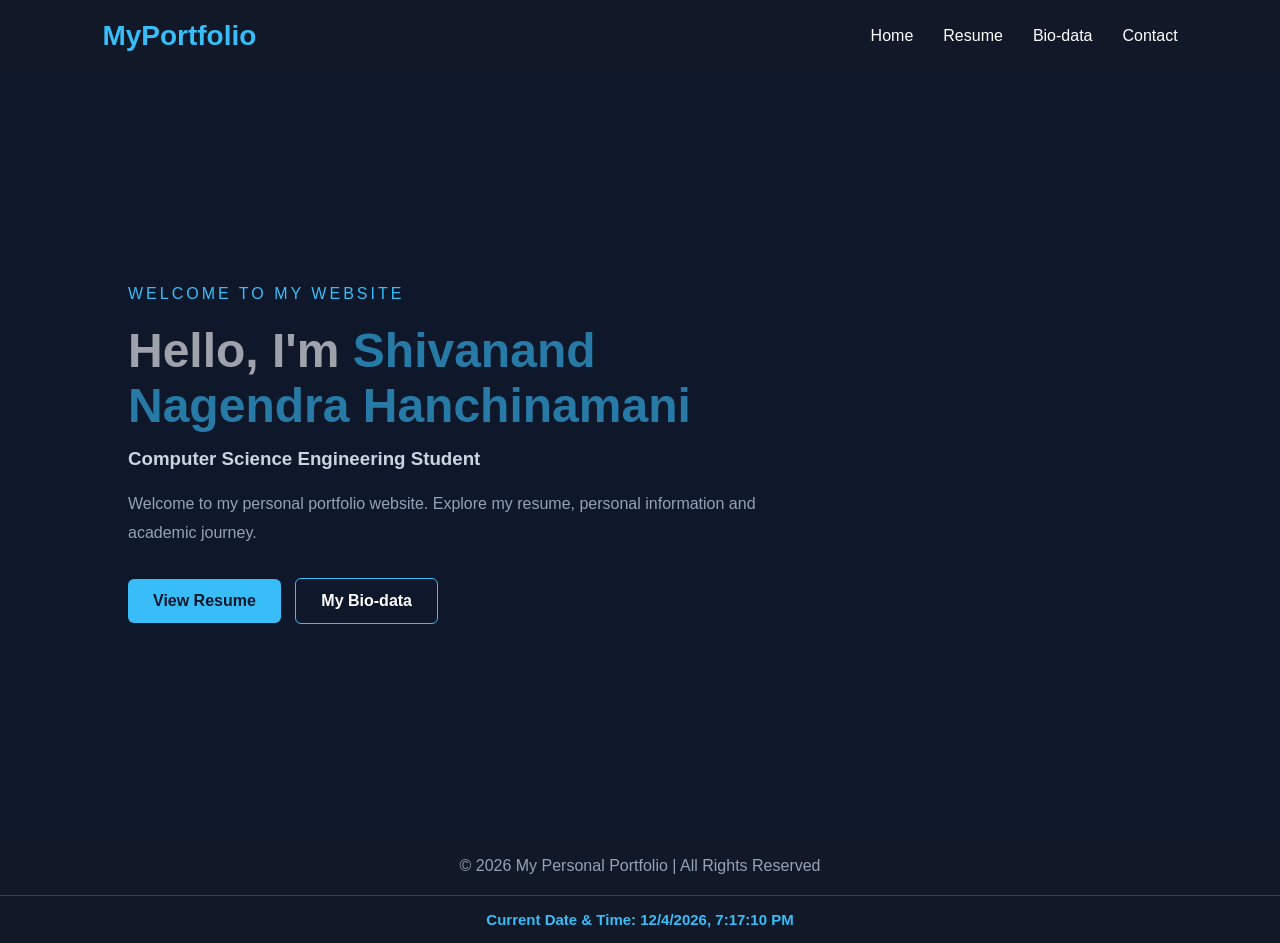
<file: index.html>
<!DOCTYPE html>
<html lang="en">
<head>
    <meta charset="UTF-8">
    <meta name="viewport" content="width=device-width, initial-scale=1.0">
    <title>My Personal Portfolio</title>
    <link rel="stylesheet" href="css/style.css">
</head>
<body>

    <header>
        <nav>
            <h2 class="logo">MyPortfolio</h2>

            <ul>
                <li><a href="index.html">Home</a></li>
                <li><a href="resume.html">Resume</a></li>
                <li><a href="biodata.html">Bio-data</a></li>
                <li><a href="contact.html">Contact</a></li>
            </ul>
        </nav>
    </header>

    <section class="hero">
        <div class="hero-content">
            <p class="welcome">WELCOME TO MY WEBSITE</p>

            <h1 id="animatedTitle">
    Hello, I'm <span>Shivanand Nagendra Hanchinamani</span>
</h1>

            <h3>Computer Science Engineering Student</h3>

            <p>
                Welcome to my personal portfolio website.
                Explore my resume, personal information
                and academic journey.
            </p>

            <div class="buttons">
                <a href="resume.html" class="btn">View Resume</a>
                <a href="biodata.html" class="btn secondary">My Bio-data</a>
            </div>
        </div>
    </section>

    <footer>
        <p>&copy; 2026 My Personal Portfolio | All Rights Reserved</p>
    </footer>
    <div id="liveClock"></div>
    <script src="https://code.jquery.com/jquery-3.7.1.min.js"></script>
<script src="js/main.js"></script>
</body>
</html>
</file>
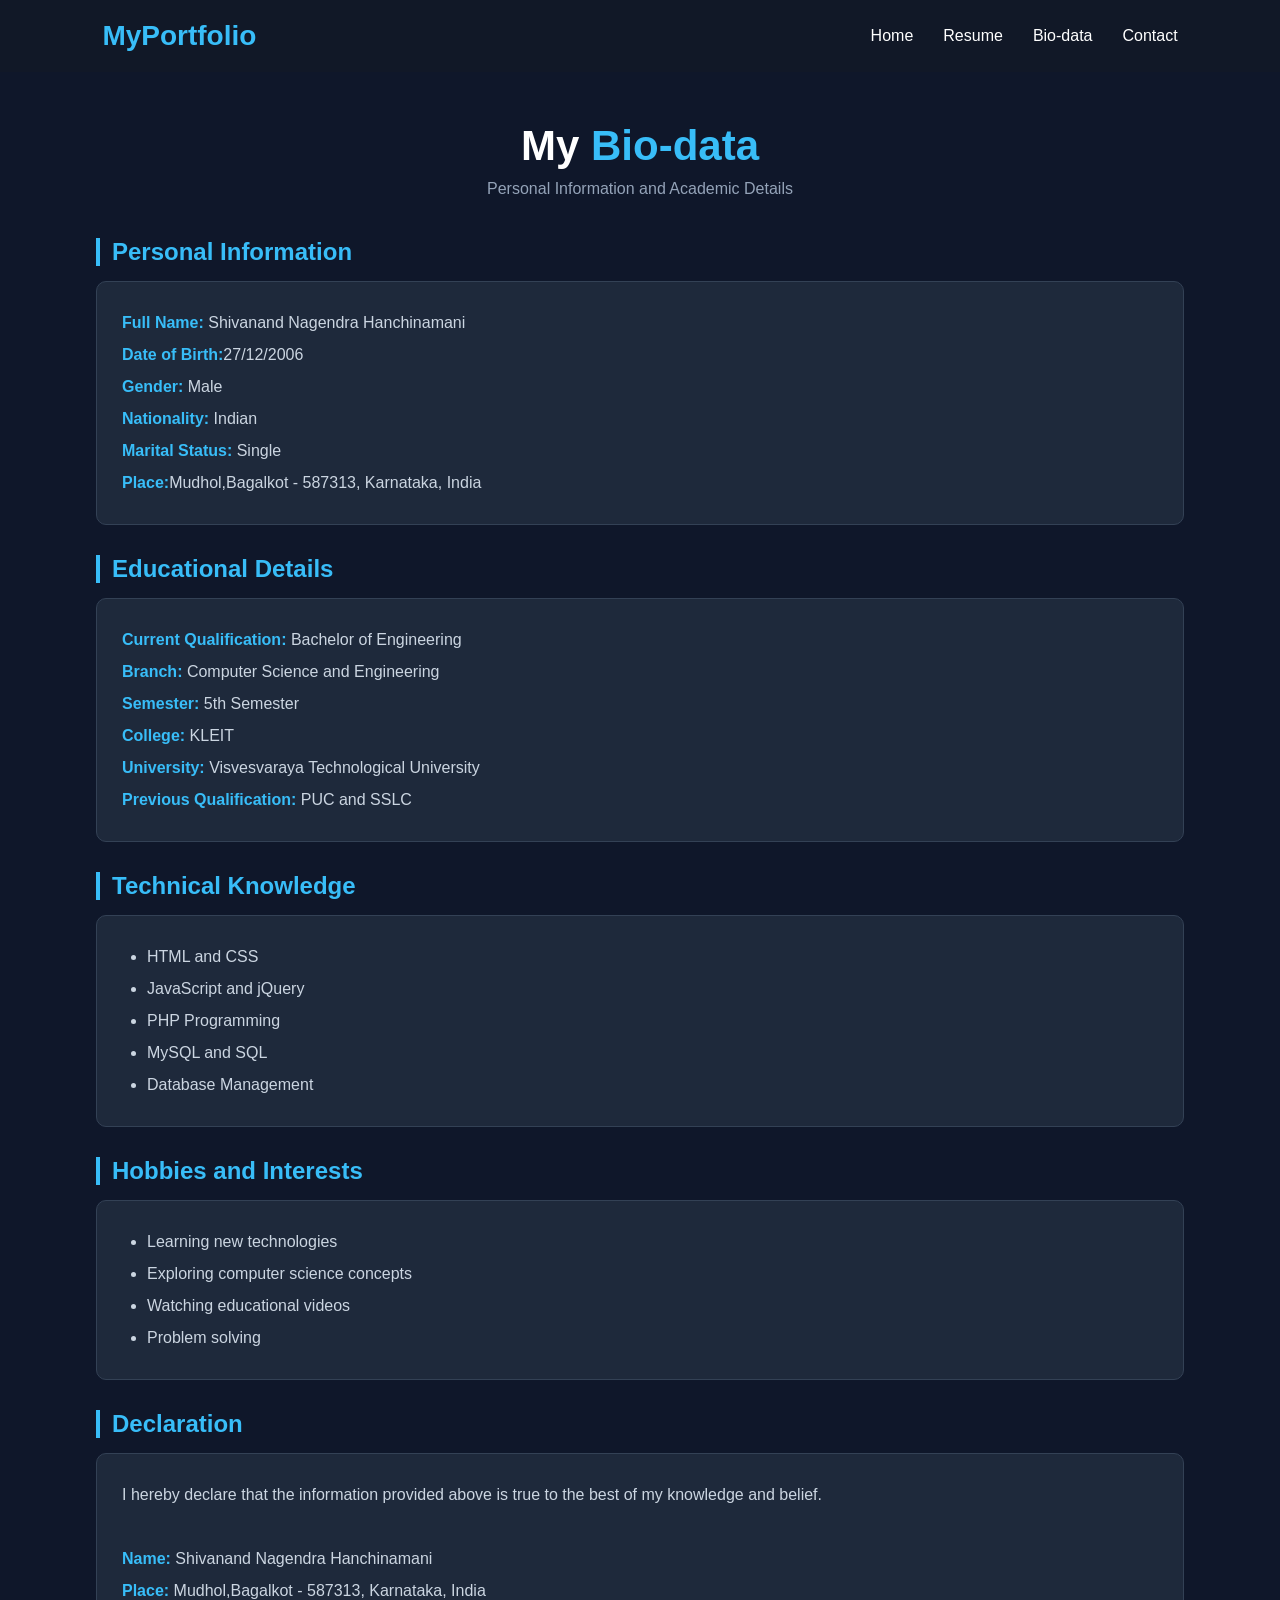
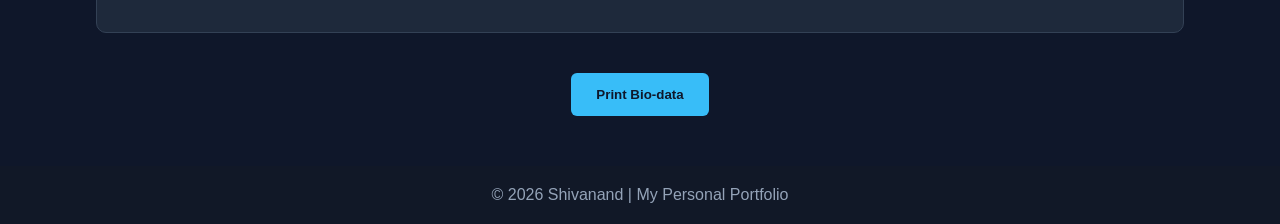
<file: biodata.html>
<!DOCTYPE html>
<html lang="en">
<head>
    <meta charset="UTF-8">
    <meta name="viewport" content="width=device-width, initial-scale=1.0">
    <title>My Bio-data | Shivanand</title>
    <link rel="stylesheet" href="css/style.css">
</head>
<body>

<header>
    <nav>
        <h2 class="logo">MyPortfolio</h2>
        <ul>
            <li><a href="index.html">Home</a></li>
            <li><a href="resume.html">Resume</a></li>
            <li><a href="biodata.html">Bio-data</a></li>
            <li><a href="contact.html">Contact</a></li>
        </ul>
    </nav>
</header>

<main class="biodata-container">

    <section class="biodata-heading">
        <h1>My <span>Bio-data</span></h1>
        <p>Personal Information and Academic Details</p>
    </section>

    <section class="biodata-section">
        <h2>Personal Information</h2>

        <div class="biodata-card">
            <p><strong>Full Name:</strong> Shivanand Nagendra Hanchinamani</p>
            <p><strong>Date of Birth:</strong>27/12/2006</p>
            <p><strong>Gender:</strong> Male</p>
            <p><strong>Nationality:</strong> Indian</p>
            <p><strong>Marital Status:</strong> Single</p>
            <p><strong>Place:</strong>Mudhol,Bagalkot - 587313, Karnataka, India</p>
        </div>
    </section>

    <section class="biodata-section">
        <h2>Educational Details</h2>

        <div class="biodata-card">
            <p><strong>Current Qualification:</strong> Bachelor of Engineering</p>
            <p><strong>Branch:</strong> Computer Science and Engineering</p>
            <p><strong>Semester:</strong> 5th Semester</p>
            <p><strong>College:</strong> KLEIT</p>
            <p><strong>University:</strong> Visvesvaraya Technological University</p>
            <p><strong>Previous Qualification:</strong> PUC and SSLC</p>
        </div>
    </section>

    <section class="biodata-section">
        <h2>Technical Knowledge</h2>

        <div class="biodata-card">
            <ul>
                <li>HTML and CSS</li>
                <li>JavaScript and jQuery</li>
                <li>PHP Programming</li>
                <li>MySQL and SQL</li>
                <li>Database Management</li>
            </ul>
        </div>
    </section>

    <section class="biodata-section">
        <h2>Hobbies and Interests</h2>

        <div class="biodata-card">
            <ul>
                <li>Learning new technologies</li>
                <li>Exploring computer science concepts</li>
                <li>Watching educational videos</li>
                <li>Problem solving</li>
            </ul>
        </div>
    </section>

    <section class="biodata-section">
        <h2>Declaration</h2>

        <div class="biodata-card">
            <p>
                I hereby declare that the information provided above
                is true to the best of my knowledge and belief.
            </p>

            <br>
            <p><strong>Name:</strong> Shivanand Nagendra Hanchinamani</p>
            <p><strong>Place:</strong> Mudhol,Bagalkot - 587313, Karnataka, India</p>
        </div>
    </section>

    <div class="biodata-print">
        <button onclick="window.print()">Print Bio-data</button>
    </div>

</main>

<footer>
    <p>&copy; 2026 Shivanand | My Personal Portfolio</p>
</footer>

</body>
</html>
</file>
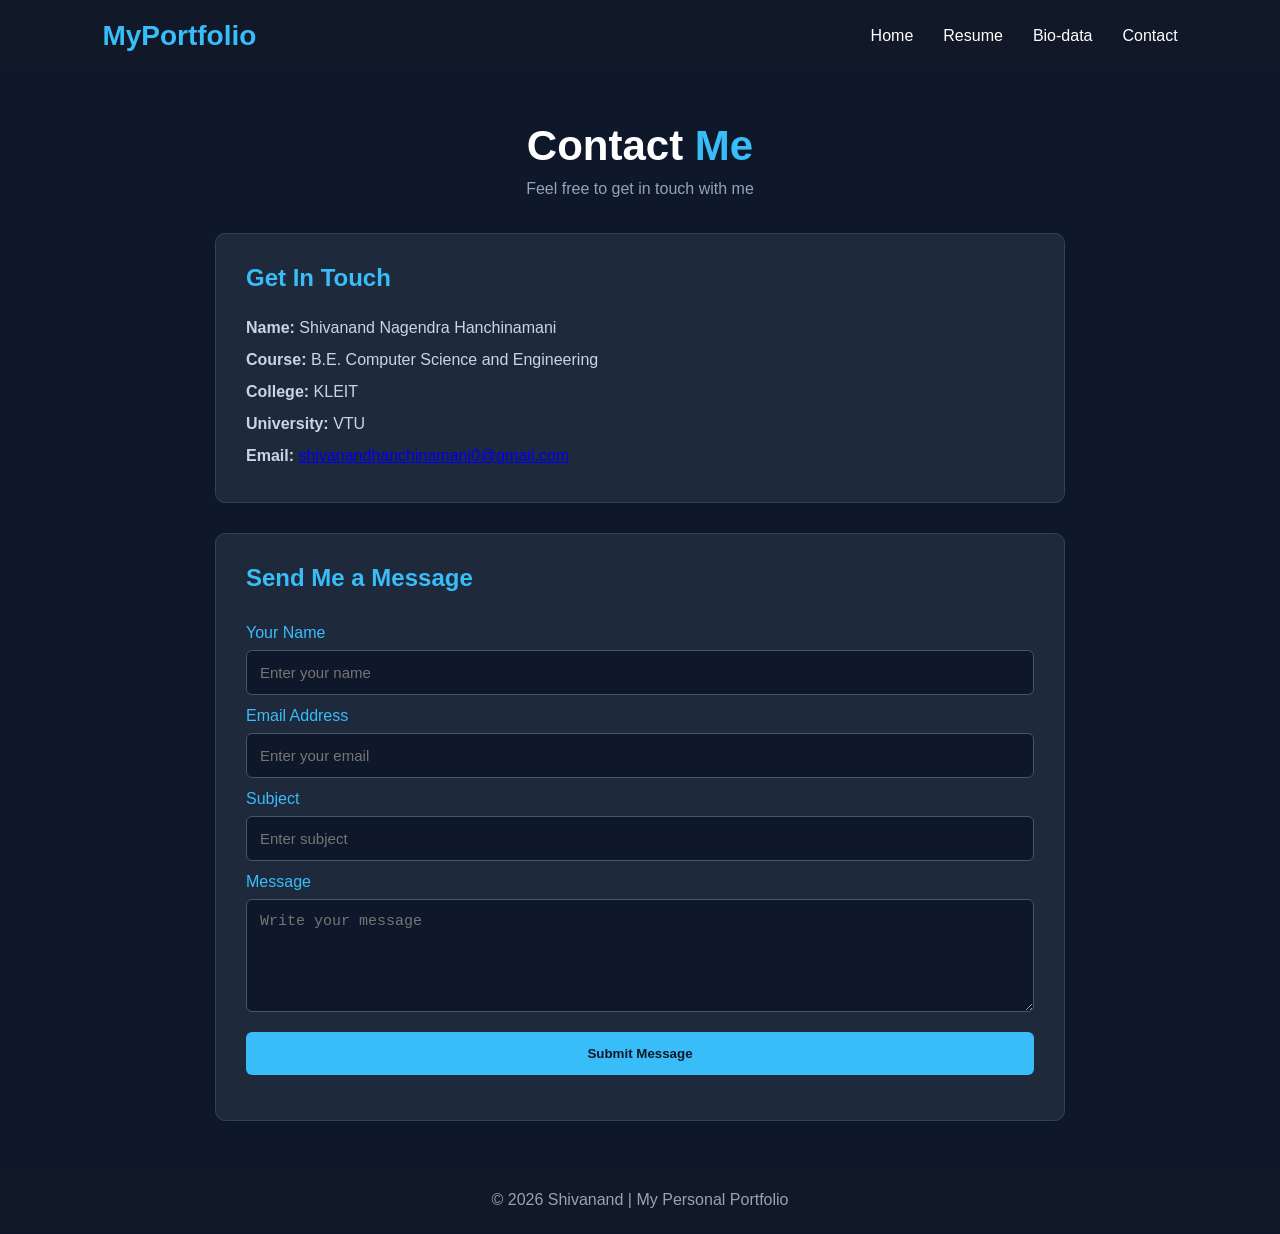
<file: contact.html>
<!DOCTYPE html>
<html lang="en">
<head>
    <meta charset="UTF-8">
    <meta name="viewport" content="width=device-width, initial-scale=1.0">
    <title>Contact Me | Shivanand</title>
    <link rel="stylesheet" href="css/style.css">
</head>
<body>

<header>
    <nav>
        <h2 class="logo">MyPortfolio</h2>
        <ul>
            <li><a href="index.html">Home</a></li>
            <li><a href="resume.html">Resume</a></li>
            <li><a href="biodata.html">Bio-data</a></li>
            <li><a href="contact.html">Contact</a></li>
        </ul>
    </nav>
</header>

<main class="contact-container">

    <section class="contact-heading">
        <h1>Contact <span>Me</span></h1>
        <p>Feel free to get in touch with me</p>
    </section>

    <section class="contact-card">

        <h2>Get In Touch</h2>

        <p><strong>Name:</strong> Shivanand Nagendra Hanchinamani</p>
        <p><strong>Course:</strong> B.E. Computer Science and Engineering</p>
        <p><strong>College:</strong> KLEIT</p>
        <p><strong>University:</strong> VTU</p>
        <p><strong>Email:</strong>
<a href="mailto:shivanandhanchinamani0@gmail.com">
shivanandhanchinamani0@gmail.com
</a>
</p>

    </section>

    <section class="contact-form-section">

        <h2>Send Me a Message</h2>

        <form id="contactForm">

            <label for="name">Your Name</label>
            <input type="text" id="name" placeholder="Enter your name" required>

            <label for="email">Email Address</label>
            <input type="email" id="email" placeholder="Enter your email" required>

            <label for="subject">Subject</label>
            <input type="text" id="subject" placeholder="Enter subject" required>

            <label for="message">Message</label>
            <textarea id="message" rows="5" placeholder="Write your message" required></textarea>

            <button type="submit">Submit Message</button>

            <p id="formStatus"></p>

        </form>

    </section>

</main>

<footer>
    <p>&copy; 2026 Shivanand | My Personal Portfolio</p>
</footer>

<script src="https://code.jquery.com/jquery-3.7.1.min.js"></script>
<script src="js/script.js"></script>

</body>
</html>
</file>
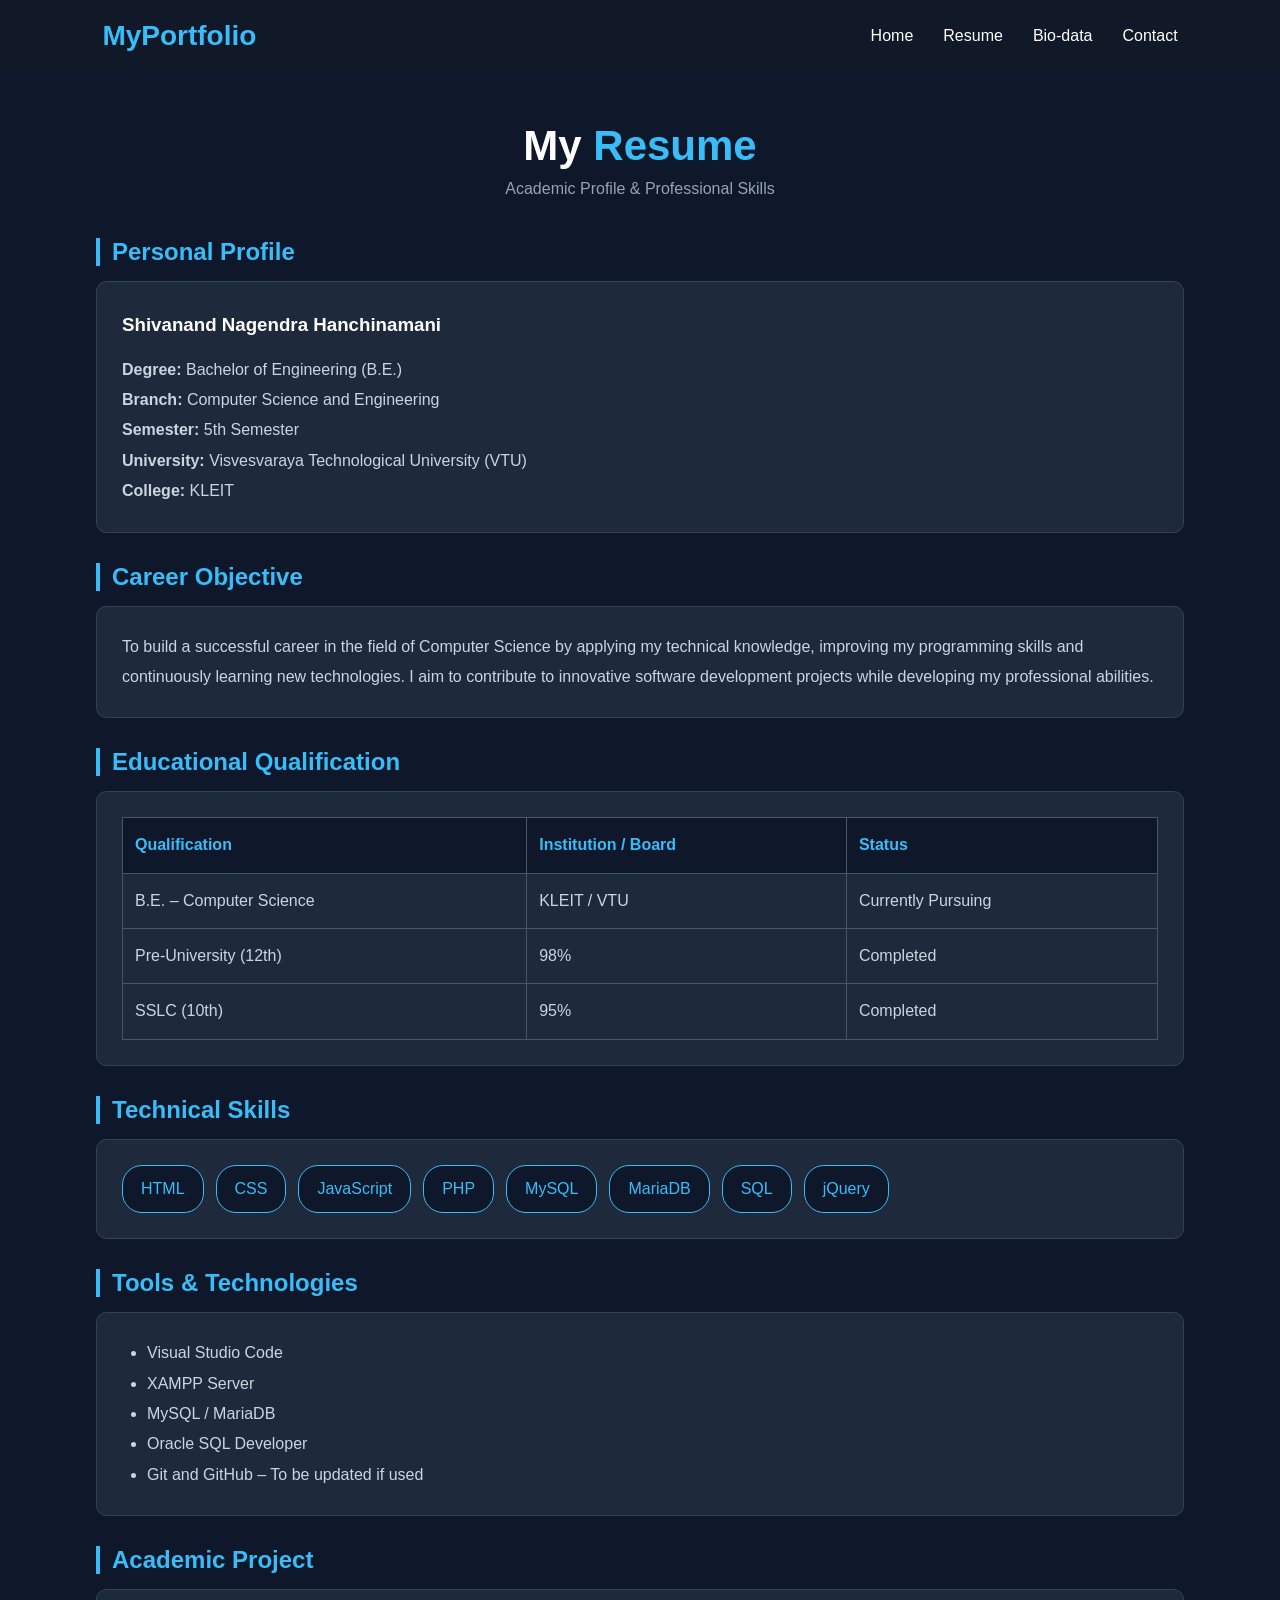
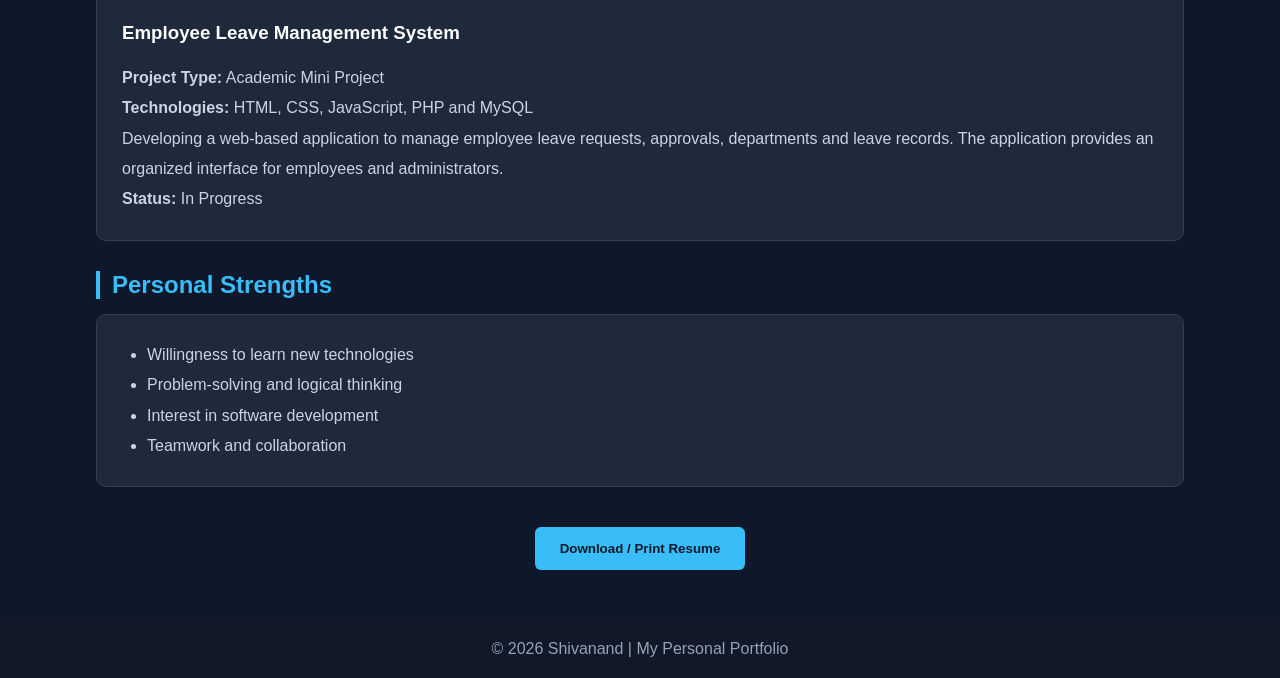
<file: resume.html>
<!DOCTYPE html>
<html lang="en">
<head>
    <meta charset="UTF-8">
    <meta name="viewport" content="width=device-width, initial-scale=1.0">
    <title>My Resume | Shivanand</title>
    <link rel="stylesheet" href="css/style.css">
</head>
<body>

<header>
    <nav>
        <h2 class="logo">MyPortfolio</h2>
        <ul>
            <li><a href="index.html">Home</a></li>
            <li><a href="resume.html">Resume</a></li>
            <li><a href="biodata.html">Bio-data</a></li>
            <li><a href="contact.html">Contact</a></li>
        </ul>
    </nav>
</header>

<main class="resume-container">

    <section class="resume-heading">
        <h1>My <span>Resume</span></h1>
        <p>Academic Profile & Professional Skills</p>
    </section>

    <section class="resume-section">
        <h2>Personal Profile</h2>
        <div class="resume-card">
            <h3>Shivanand Nagendra Hanchinamani</h3>
            <p><strong>Degree:</strong> Bachelor of Engineering (B.E.)</p>
            <p><strong>Branch:</strong> Computer Science and Engineering</p>
            <p><strong>Semester:</strong> 5th Semester</p>
            <p><strong>University:</strong> Visvesvaraya Technological University (VTU)</p>
            <p><strong>College:</strong> KLEIT</p>
        </div>
    </section>

    <section class="resume-section">
        <h2>Career Objective</h2>
        <div class="resume-card">
            <p>
                To build a successful career in the field of Computer Science
                by applying my technical knowledge, improving my programming
                skills and continuously learning new technologies.
                I aim to contribute to innovative software development
                projects while developing my professional abilities.
            </p>
        </div>
    </section>

    <section class="resume-section">
        <h2>Educational Qualification</h2>
        <div class="resume-card">
            <table class="resume-table">
                <tr>
                    <th>Qualification</th>
                    <th>Institution / Board</th>
                    <th>Status</th>
                </tr>
                <tr>
                    <td>B.E. – Computer Science</td>
                    <td>KLEIT / VTU</td>
                    <td>Currently Pursuing</td>
                </tr>
                <tr>
                    <td>Pre-University (12th)</td>
                    <td>98%</td>
                    <td>Completed</td>
                </tr>
                <tr>
                    <td>SSLC (10th)</td>
                    <td>95%</td>
                    <td>Completed</td>
                </tr>
            </table>
        </div>
    </section>

    <section class="resume-section">
        <h2>Technical Skills</h2>
        <div class="resume-card">
            <div class="skills-list">
                <span>HTML</span>
                <span>CSS</span>
                <span>JavaScript</span>
                <span>PHP</span>
                <span>MySQL</span>
                <span>MariaDB</span>
                <span>SQL</span>
                <span>jQuery</span>
            </div>
        </div>
    </section>

    <section class="resume-section">
        <h2>Tools & Technologies</h2>
        <div class="resume-card">
            <ul>
                <li>Visual Studio Code</li>
                <li>XAMPP Server</li>
                <li>MySQL / MariaDB</li>
                <li>Oracle SQL Developer</li>
                <li>Git and GitHub – To be updated if used</li>
            </ul>
        </div>
    </section>

    <section class="resume-section">
        <h2>Academic Project</h2>
        <div class="resume-card">
            <h3>Employee Leave Management System</h3>
            <p><strong>Project Type:</strong> Academic Mini Project</p>
            <p><strong>Technologies:</strong> HTML, CSS, JavaScript, PHP and MySQL</p>
            <p>
                Developing a web-based application to manage employee
                leave requests, approvals, departments and leave records.
                The application provides an organized interface for
                employees and administrators.
            </p>
            <p><strong>Status:</strong> In Progress</p>
        </div>
    </section>

    <section class="resume-section">
        <h2>Personal Strengths</h2>
        <div class="resume-card">
            <ul>
                <li>Willingness to learn new technologies</li>
                <li>Problem-solving and logical thinking</li>
                <li>Interest in software development</li>
                <li>Teamwork and collaboration</li>
            </ul>
        </div>
    </section>

    <div class="resume-download">
        <button onclick="window.print()">Download / Print Resume</button>
    </div>

</main>

<footer>
    <p>&copy; 2026 Shivanand | My Personal Portfolio</p>
</footer>

</body>
</html>
</file>
<file: css/style.css>
* {
    margin: 0;
    padding: 0;
    box-sizing: border-box;
}

body {
    font-family: Arial, sans-serif;
    background: #0f172a;
    color: white;
}

header {
    background: #111827;
    padding: 20px 8%;
}

nav {
    display: flex;
    justify-content: space-between;
    align-items: center;
}

.logo {
    color: #38bdf8;
    font-size: 28px;
}

nav ul {
    display: flex;
    list-style: none;
    gap: 30px;
}

nav ul li a {
    color: white;
    text-decoration: none;
    transition: 0.3s;
}

nav ul li a:hover {
    color: #38bdf8;
}

.hero {
    min-height: 85vh;
    display: flex;
    align-items: center;
    padding: 60px 10%;
}

.hero-content {
    max-width: 650px;
}

.welcome {
    color: #38bdf8;
    letter-spacing: 3px;
    margin-bottom: 20px;
}

.hero h1 {
    font-size: 48px;
    margin-bottom: 15px;
}

.hero h1 span {
    color: #38bdf8;
}

.hero h3 {
    color: #cbd5e1;
    margin-bottom: 20px;
}

.hero-content > p:not(.welcome) {
    color: #94a3b8;
    line-height: 1.8;
}

.buttons {
    margin-top: 30px;
}

.btn {
    display: inline-block;
    background: #38bdf8;
    color: #0f172a;
    padding: 13px 25px;
    text-decoration: none;
    border-radius: 6px;
    margin-right: 10px;
    font-weight: bold;
}

.btn:hover {
    background: #0ea5e9;
}

.btn.secondary {
    background: transparent;
    color: white;
    border: 1px solid #38bdf8;
}

footer {
    text-align: center;
    padding: 20px;
    background: #111827;
    color: #94a3b8;
}
/* RESUME PAGE */

.resume-container {
    width: 85%;
    max-width: 1100px;
    margin: 50px auto;
}

.resume-heading {
    text-align: center;
    margin-bottom: 40px;
}

.resume-heading h1 {
    font-size: 42px;
}

.resume-heading h1 span {
    color: #38bdf8;
}

.resume-heading p {
    color: #94a3b8;
    margin-top: 10px;
}

.resume-section {
    margin-bottom: 30px;
}

.resume-section h2 {
    color: #38bdf8;
    margin-bottom: 15px;
    border-left: 4px solid #38bdf8;
    padding-left: 12px;
}

.resume-card {
    background: #1e293b;
    padding: 25px;
    border-radius: 10px;
    border: 1px solid #334155;
    line-height: 1.9;
    color: #cbd5e1;
}

.resume-card h3 {
    color: white;
    margin-bottom: 12px;
}

.resume-card ul {
    padding-left: 25px;
}

.resume-table {
    width: 100%;
    border-collapse: collapse;
}

.resume-table th,
.resume-table td {
    padding: 12px;
    border: 1px solid #475569;
    text-align: left;
}

.resume-table th {
    background: #0f172a;
    color: #38bdf8;
}

.skills-list {
    display: flex;
    flex-wrap: wrap;
    gap: 12px;
}

.skills-list span {
    background: #0f172a;
    color: #38bdf8;
    padding: 8px 18px;
    border-radius: 20px;
    border: 1px solid #38bdf8;
}

.resume-download {
    text-align: center;
    margin: 40px 0;
}

.resume-download button {
    background: #38bdf8;
    color: #0f172a;
    border: none;
    padding: 14px 25px;
    border-radius: 6px;
    font-weight: bold;
    cursor: pointer;
}

.resume-download button:hover {
    background: #0ea5e9;
}

@media print {
    body {
        background: white;
        color: black;
    }

    header, footer, .resume-download {
        display: none;
    }

    .resume-container {
        width: 100%;
        margin: 0;
    }

    .resume-card {
        background: white;
        color: black;
        border: 1px solid #ccc;
        break-inside: avoid;
    }

    .resume-section h2,
    .resume-card h3 {
        color: #111;
    }

    .resume-heading h1 span {
        color: #111;
    }
}

/* BIO-DATA PAGE */

.biodata-container {
    width: 85%;
    max-width: 1100px;
    margin: 50px auto;
}

.biodata-heading {
    text-align: center;
    margin-bottom: 40px;
}

.biodata-heading h1 {
    font-size: 42px;
}

.biodata-heading h1 span {
    color: #38bdf8;
}

.biodata-heading p {
    color: #94a3b8;
    margin-top: 10px;
}

.biodata-section {
    margin-bottom: 30px;
}

.biodata-section h2 {
    color: #38bdf8;
    margin-bottom: 15px;
    border-left: 4px solid #38bdf8;
    padding-left: 12px;
}

.biodata-card {
    background: #1e293b;
    padding: 25px;
    border-radius: 10px;
    border: 1px solid #334155;
    line-height: 2;
    color: #cbd5e1;
}

.biodata-card strong {
    color: #38bdf8;
}

.biodata-card ul {
    padding-left: 25px;
}

.biodata-print {
    text-align: center;
    margin: 40px 0;
}

.biodata-print button {
    background: #38bdf8;
    color: #0f172a;
    border: none;
    padding: 14px 25px;
    border-radius: 6px;
    font-weight: bold;
    cursor: pointer;
}

.biodata-print button:hover {
    background: #0ea5e9;
}

@media print {
    body {
        background: white;
        color: black;
    }

    header, footer, .biodata-print {
        display: none;
    }

    .biodata-container {
        width: 100%;
        margin: 0;
    }

    .biodata-card {
        background: white;
        color: black;
        border: 1px solid #ccc;
        break-inside: avoid;
    }

    .biodata-section h2,
    .biodata-card strong,
    .biodata-heading h1 span {
        color: #111;
    }
}

/* CONTACT PAGE */

.contact-container {
    width: 85%;
    max-width: 850px;
    margin: 50px auto;
}

.contact-heading {
    text-align: center;
    margin-bottom: 35px;
}

.contact-heading h1 {
    font-size: 42px;
}

.contact-heading h1 span {
    color: #38bdf8;
}

.contact-heading p {
    color: #94a3b8;
    margin-top: 10px;
}

.contact-card,
.contact-form-section {
    background: #1e293b;
    padding: 30px;
    border-radius: 10px;
    border: 1px solid #334155;
    margin-bottom: 30px;
}

.contact-card h2,
.contact-form-section h2 {
    color: #38bdf8;
    margin-bottom: 20px;
}

.contact-card p {
    color: #cbd5e1;
    line-height: 2;
}

.contact-form-section form {
    display: flex;
    flex-direction: column;
}

.contact-form-section label {
    margin: 12px 0 8px;
    color: #38bdf8;
}

.contact-form-section input,
.contact-form-section textarea {
    padding: 13px;
    border: 1px solid #475569;
    border-radius: 6px;
    background: #0f172a;
    color: white;
    font-size: 15px;
}

.contact-form-section button {
    margin-top: 20px;
    padding: 14px;
    background: #38bdf8;
    color: #0f172a;
    border: none;
    border-radius: 6px;
    font-weight: bold;
    cursor: pointer;
}

.contact-form-section button:hover {
    background: #0ea5e9;
}

#formStatus {
    margin-top: 15px;
    color: #38bdf8;
}

@media (max-width: 600px) {
    .contact-container {
        width: 92%;
    }
}
/* LIVE CLOCK DESIGN */

#liveClock {
    text-align: center;
    color: #38bdf8;
    font-size: 15px;
    font-weight: bold;
    padding: 15px;
    background: #111827;
    border-top: 1px solid #334155;
}


/* =================================
   RESPONSIVE DESIGN
   ================================= */

/* Tablets and smaller laptops */
@media screen and (max-width: 768px) {

    nav {
        flex-direction: column;
        gap: 15px;
        padding: 15px;
    }

    nav ul {
        display: flex;
        flex-wrap: wrap;
        justify-content: center;
        gap: 15px;
        padding: 0;
    }

    .hero {
        padding: 40px 20px;
    }

    .hero-content {
        width: 100%;
    }

    .hero h1 {
        font-size: 32px;
    }

    .contact-container {
        width: 92%;
    }

    .contact-card,
    .contact-form-section {
        padding: 20px;
    }

    table {
        font-size: 13px;
    }
}

/* Mobile phones */
@media screen and (max-width: 480px) {

    nav ul {
        gap: 10px;
    }

    nav ul li a {
        font-size: 14px;
    }

    .hero h1 {
        font-size: 26px;
    }

    .hero h3 {
        font-size: 17px;
    }

    .hero p {
        font-size: 14px;
    }

    .buttons {
        display: flex;
        flex-wrap: wrap;
        gap: 10px;
    }

    .contact-heading h1 {
        font-size: 30px;
    }

    .contact-card,
    .contact-form-section {
        padding: 15px;
    }

    input,
    textarea {
        max-width: 100%;
    }

    #liveClock {
        font-size: 12px;
        padding: 12px 5px;
    }

    footer {
        text-align: center;
        font-size: 13px;
        padding: 15px;
    }
}
</file>
